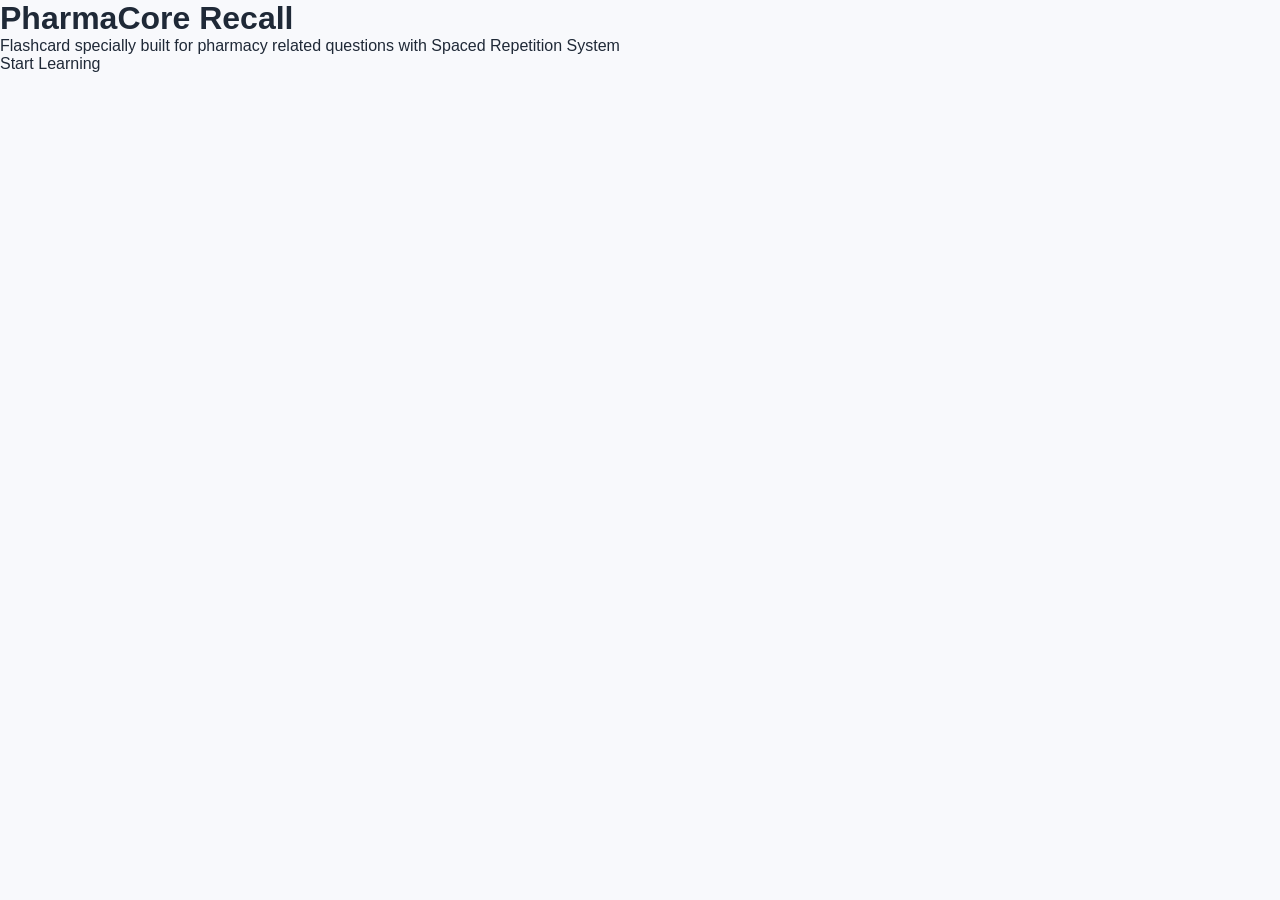
<file: index.html>
<!DOCTYPE html>
<html>
<head>
<meta charset="UTF-8">
<title>PharmaCore Recall</title>

<link rel="stylesheet" href="css/style.css">
</head>

<body>

<div class="landing">

    <h1>PharmaCore Recall</h1>

    <p>
        Flashcard specially built for pharmacy related questions with Spaced Repetition System
    </p>

    <a class="btn" href="login.html">
        Start Learning
    </a>

</div>

</body>
</html>
</file>
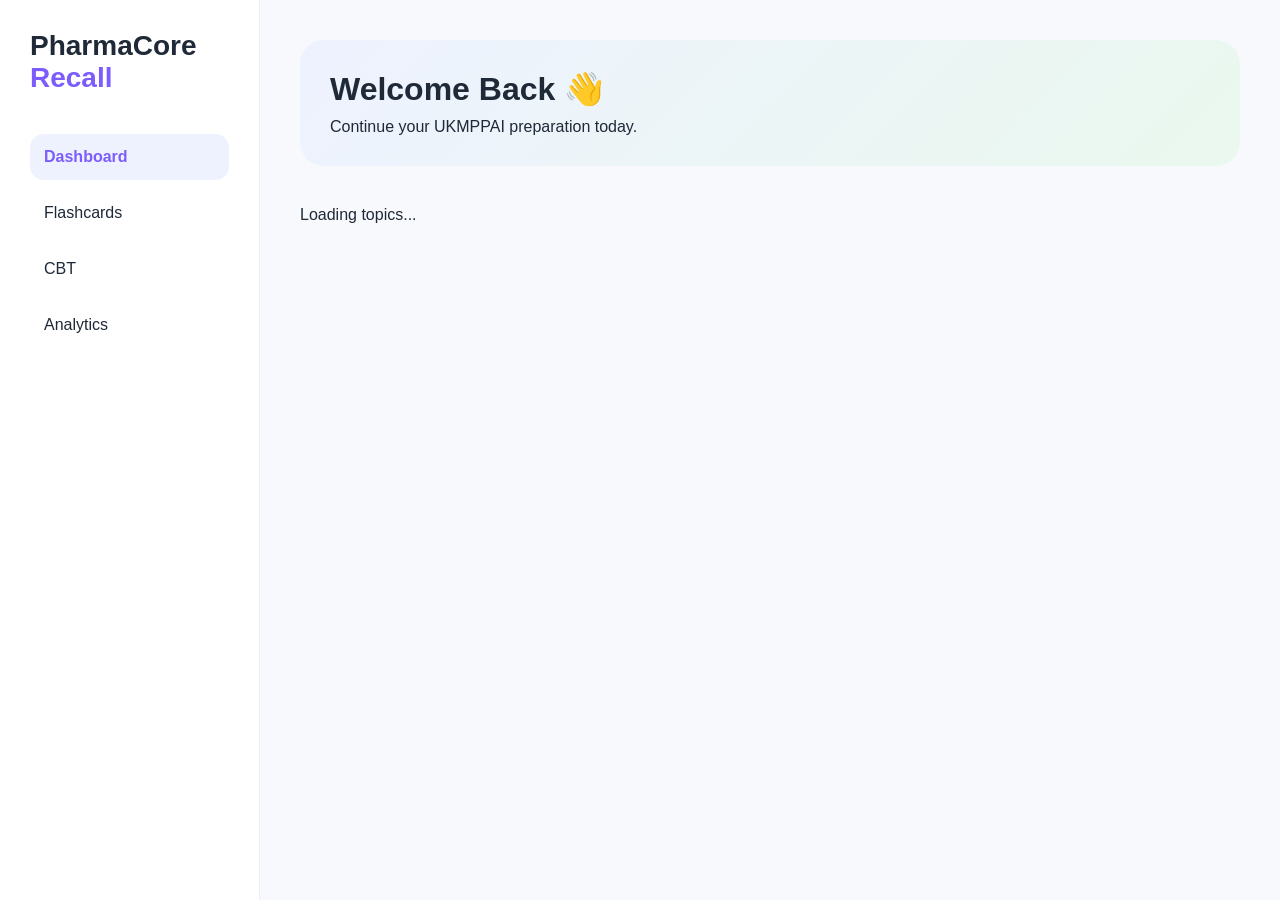
<file: dashboard.html>
<!DOCTYPE html>
<html>
<head>

<meta charset="UTF-8">
<title>PharmaCore Recall</title>

<link rel="stylesheet" href="css/style.css">
<script src="js/config.js"></script>

<style>

.layout{
    display:flex;
    min-height:100vh;
}

.sidebar{
    width:260px;
    background:white;
    padding:30px;
    border-right:1px solid #eee;
}

.logo{
    font-size:28px;
    font-weight:800;
}

.logo span{
    color:#7C5CFC;
}

.menu{
    margin-top:40px;
}

.menu div{
    padding:14px;
    margin-bottom:10px;
    border-radius:14px;
    cursor:pointer;
}

.menu .active{
    background:#EEF2FF;
    color:#7C5CFC;
    font-weight:600;
}

.main{
    flex:1;
    padding:40px;
}

.welcome{
    background:linear-gradient(
      135deg,
      #EEF2FF,
      #EAF8EE
    );

    padding:30px;
    border-radius:24px;
    margin-bottom:40px;
}

.welcome h1{
    margin-bottom:10px;
}

.topic-section{
    margin-bottom:50px;
}

.topic-title{
    font-size:34px;
    font-weight:800;
    color:#5B6CFF;
    margin-bottom:20px;
}

.subtopics{
    display:grid;
    grid-template-columns:
      repeat(auto-fill,minmax(220px,1fr));
    gap:15px;
}

.subtopic-card{
    background:white;
    padding:20px;
    border-radius:18px;
    box-shadow:0 6px 20px rgba(0,0,0,.05);
    cursor:pointer;
    transition:.2s;
}

.subtopic-card:hover{
    transform:translateY(-3px);
}

.subtopic-name{
    font-weight:600;
}

</style>

</head>

<body>

<div class="layout">

    <div class="sidebar">

        <div class="logo">
            PharmaCore
            <span>Recall</span>
        </div>

        <div class="menu">

            <div class="active">
                Dashboard
            </div>

            <div>
                Flashcards
            </div>

            <div>
                CBT
            </div>

            <div>
                Analytics
            </div>

        </div>

    </div>

    <div class="main">

        <div class="welcome">
            <h1>Welcome Back 👋</h1>
            <p>
                Continue your UKMPPAI preparation today.
            </p>
        </div>

        <div id="topicsContainer">

            Loading topics...

        </div>

    </div>

</div>

<script>

async function loadTopics(){

    try{

        const res =
            await fetch(
                API_URL + "?action=getTopics"
            );

        const data =
            await res.json();

        const container =
            document.getElementById(
                "topicsContainer"
            );

        container.innerHTML = "";

        data.topics.forEach(topic=>{

            const section =
                document.createElement("div");

            section.className =
                "topic-section";

            let html = `

                <div class="topic-title">
                    ${topic.mainTopic}
                </div>

                <div class="subtopics">

            `;

            topic.subTopics.forEach(sub=>{

                html += `

                    <div
                        class="subtopic-card"
                        onclick="
                            startReview(
                                '${topic.mainTopic}',
                                '${sub}'
                            )
                        "
                    >

                        <div class="subtopic-name">
                            ${sub}
                        </div>

                    </div>

                `;

            });

            html += "</div>";

            section.innerHTML = html;

            container.appendChild(
                section
            );

        });

    }catch(err){

        console.error(err);

    }

}

function startReview(
    mainTopic,
    subTopic
){

    localStorage.setItem(
        "mainTopic",
        mainTopic
    );

    localStorage.setItem(
        "subTopic",
        subTopic
    );

    location.href =
        "review.html";

}

loadTopics();

</script>

</body>
</html>
</file>
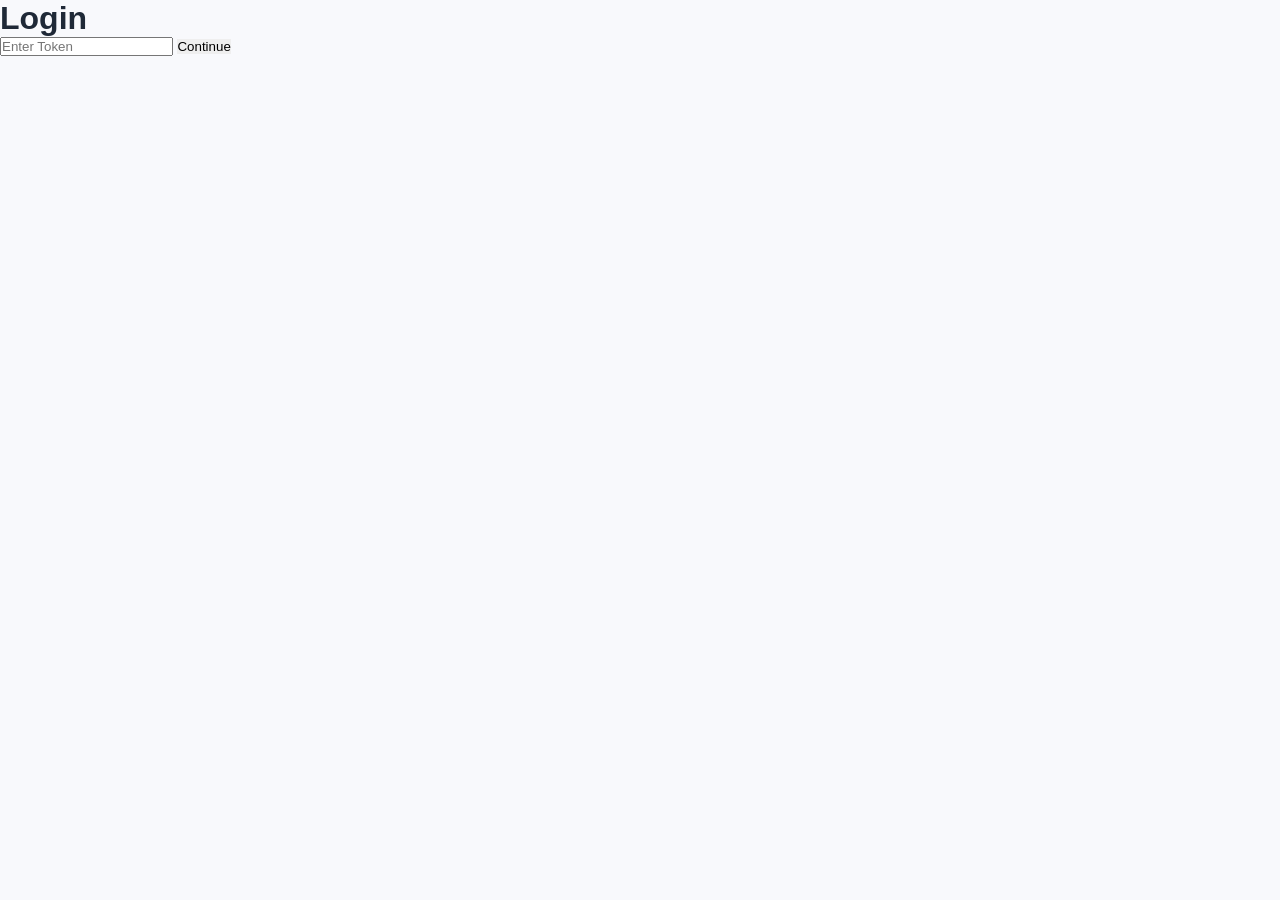
<file: login.html>
<!DOCTYPE html>
<html>
<head>
<meta charset="UTF-8">
<title>Login</title>

<link rel="stylesheet" href="css/style.css">
</head>

<body>

<div class="login-box">

    <h1>Login</h1>

    <input
        id="token"
        type="text"
        placeholder="Enter Token">

    <button onclick="login()">
        Continue
    </button>

</div>

<script>

function login(){

    const token =
        document.getElementById("token").value;

    localStorage.setItem(
        "token",
        token
    );

    window.location =
        "dashboard.html";

}

</script>

</body>
</html>
</file>
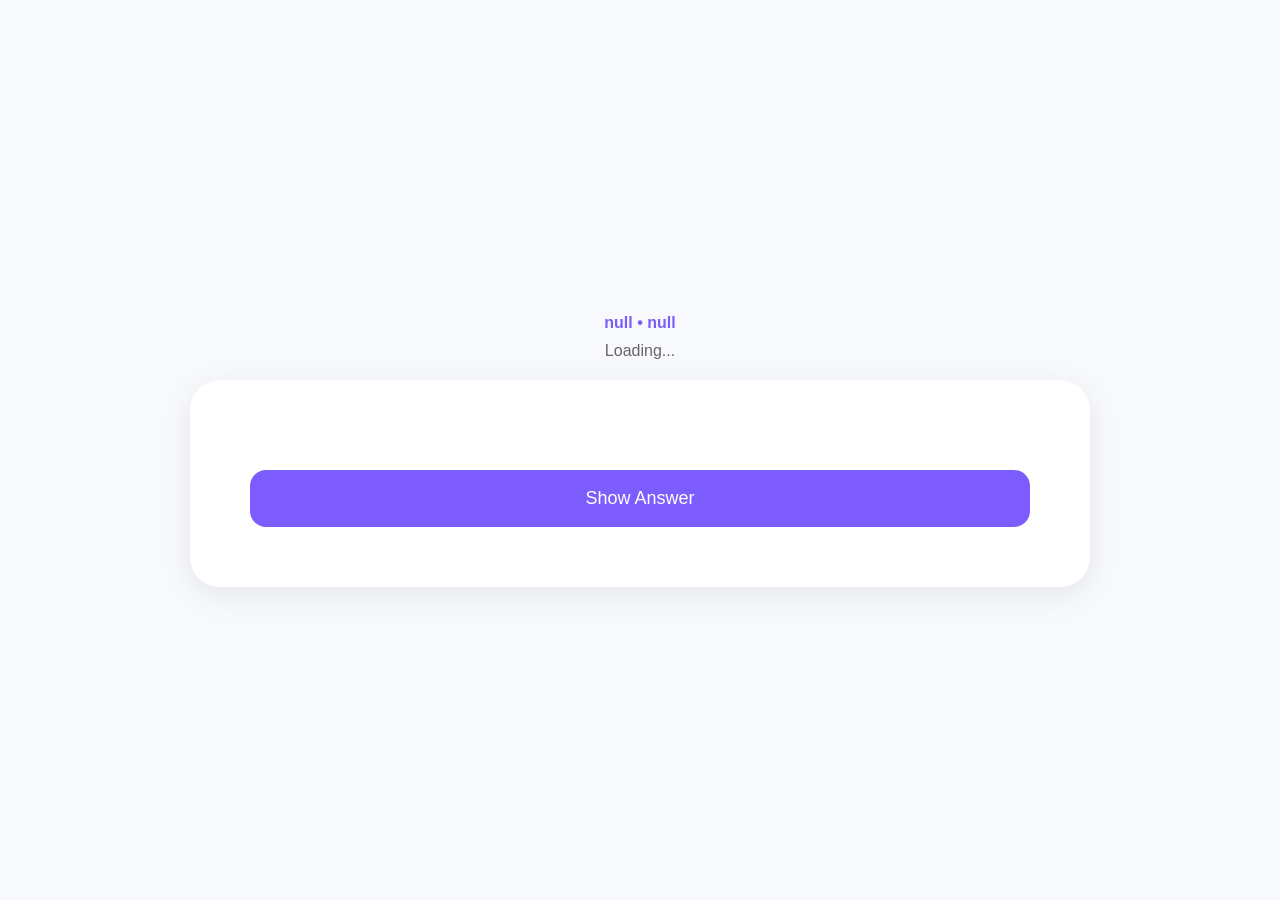
<file: review.html>
<!DOCTYPE html>
<html>
<head>

<meta charset="UTF-8">
<title>Review</title>

<script src="js/config.js"></script>

<style>

body{
    margin:0;
    height:100vh;
    display:flex;
    justify-content:center;
    align-items:center;
    background:#F8F9FC;
    font-family:Inter,sans-serif;
}

.container{
    width:900px;
}

.topic{
    text-align:center;
    color:#7C5CFC;
    font-weight:600;
    margin-bottom:10px;
}

.progress{
    text-align:center;
    margin-bottom:20px;
    color:#666;
}

.card{
    background:white;
    border-radius:30px;
    padding:60px;
    box-shadow:0 8px 30px rgba(0,0,0,.08);
}

.question{
    font-size:34px;
    font-weight:700;
    line-height:1.4;
}

.answer{
    margin-top:30px;
    padding-top:30px;
    border-top:1px solid #eee;
    display:none;
}

.show-btn{
    width:100%;
    margin-top:30px;
    padding:18px;
    border:none;
    border-radius:16px;
    background:#7C5CFC;
    color:white;
    font-size:18px;
}

.rating{
    display:none;
    margin-top:30px;
    gap:10px;
}

.rate{
    flex:1;
    padding:16px;
    border:none;
    border-radius:14px;
    cursor:pointer;
    font-size:18px;
}

.r1{background:#FFE5E5;}
.r2{background:#FFF1D6;}
.r3{background:#FFF8D5;}
.r4{background:#E4F7E8;}
.r5{background:#D8F5DE;}

.loading{
    text-align:center;
}

</style>

</head>

<body>

<div class="container">

    <div class="topic" id="topic"></div>

    <div class="progress" id="progress">
        Loading...
    </div>

    <div class="card">

        <div
            class="question"
            id="question">
        </div>

        <button
            class="show-btn"
            onclick="showAnswer()">
            Show Answer
        </button>

        <div
            class="answer"
            id="answer">

            <h3>Answer</h3>

            <p id="answerText"></p>

        </div>

        <div
            class="rating"
            id="rating">

            <button
              class="rate r1"
              onclick="submitRating(1)">
              1
            </button>

            <button
              class="rate r2"
              onclick="submitRating(2)">
              2
            </button>

            <button
              class="rate r3"
              onclick="submitRating(3)">
              3
            </button>

            <button
              class="rate r4"
              onclick="submitRating(4)">
              4
            </button>

            <button
              class="rate r5"
              onclick="submitRating(5)">
              5
            </button>

        </div>

    </div>

</div>

<script>

let cards = [];
let current = 0;

async function loadCards(){

    const token =
        localStorage.getItem("token");

    const mainTopic =
        localStorage.getItem("mainTopic");

    const subTopic =
        localStorage.getItem("subTopic");

    document
      .getElementById("topic")
      .innerText =
      mainTopic + " • " + subTopic;

    const res =
        await fetch(
            API_URL +
            "?action=getCards" +
            "&token=" + token +
            "&mainTopic=" +
            encodeURIComponent(mainTopic) +
            "&subTopic=" +
            encodeURIComponent(subTopic)
        );

    const data =
        await res.json();

    cards = data.cards;

    showCard();

}

function showCard(){

    if(current >= cards.length){

        document.body.innerHTML = `

        <div style="
            text-align:center;
            font-family:Inter,sans-serif;
        ">

            <h1>
                Session Complete 🎉
            </h1>

            <button
                onclick="
                location.href='dashboard.html'
                ">
                Back Dashboard
            </button>

        </div>

        `;

        return;

    }

    let card =
        cards[current];

    document
        .getElementById("question")
        .innerText =
        card.front;

    document
        .getElementById("answerText")
        .innerText =
        card.back;

    document
        .getElementById("progress")
        .innerText =
        (current+1)
        + " / "
        + cards.length;

    document
        .getElementById("answer")
        .style.display =
        "none";

    document
        .getElementById("rating")
        .style.display =
        "none";

    document
        .querySelector(".show-btn")
        .style.display =
        "block";

}

function showAnswer(){

    document
        .getElementById("answer")
        .style.display =
        "block";

    document
        .getElementById("rating")
        .style.display =
        "flex";

    document
        .querySelector(".show-btn")
        .style.display =
        "none";

}

async function submitRating(rating){

    const token =
        localStorage.getItem("token");

    const card =
        cards[current];

    await fetch(API_URL,{

        method:"POST",

        body:JSON.stringify({

            action:"submitReview",

            token:token,

            cardId:card.id,

            rating:rating

        })

    });

    current++;

    showCard();

}

loadCards();

</script>

</body>
</html>
</file>
<file: css/style.css>
:root{
  --primary:#7C5CFC;
  --primary-light:#A78BFA;

  --green:#65C77A;
  --green-light:#EAF8EE;

  --bg:#F8F9FC;
  --card:#FFFFFF;

  --text:#1F2937;
  --muted:#6B7280;

  --shadow:0 8px 24px rgba(0,0,0,.06);
  --radius:24px;
}

*{
  margin:0;
  padding:0;
  box-sizing:border-box;
  font-family:Inter,sans-serif;
}

body{
  background:var(--bg);
  color:var(--text);
}

a{
  text-decoration:none;
  color:inherit;
}

button{
  cursor:pointer;
  border:none;
}

.card{
  background:white;
  border-radius:var(--radius);
  box-shadow:var(--shadow);
}
</file>
